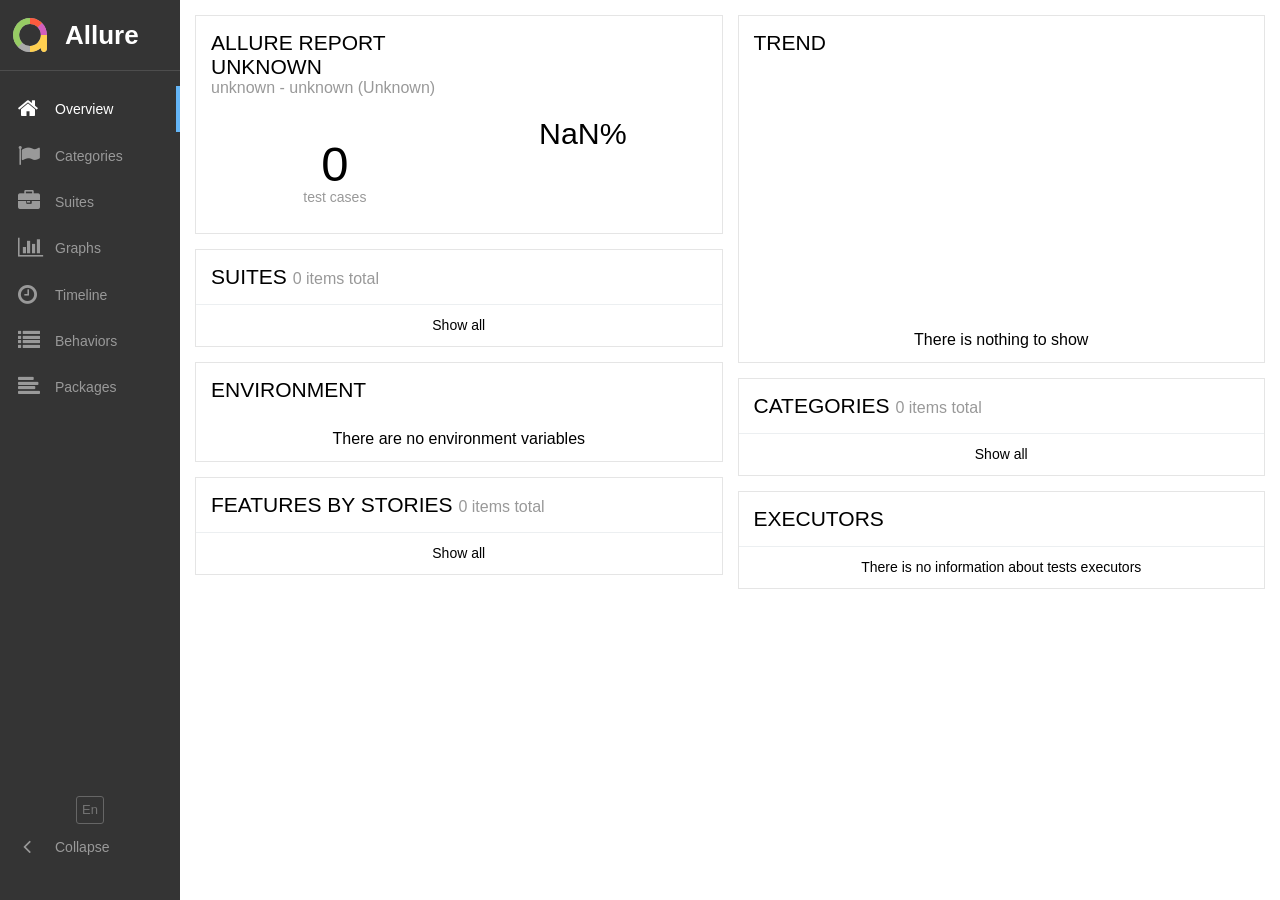
<file: apppo/report/html/index.html>
<!DOCTYPE html>
<html dir="ltr">
<head>
    <meta charset="utf-8">
    <title>Allure Report</title>
    <link rel="favicon" href="favicon.ico?v=2">
    <link rel="stylesheet" href="styles.css">
                <link rel="stylesheet" href="plugins/screen-diff/styles.css">
</head>
<body>
<div id="alert"></div>
<div id="content">
    <span class="spinner">
        <span class="spinner__circle"></span>
    </span>
</div>
<div id="popup"></div>
<script src="app.js"></script>
    <script src="plugins/behaviors/index.js"></script>
    <script src="plugins/packages/index.js"></script>
    <script src="plugins/screen-diff/index.js"></script>
</body>
</html>
</file>
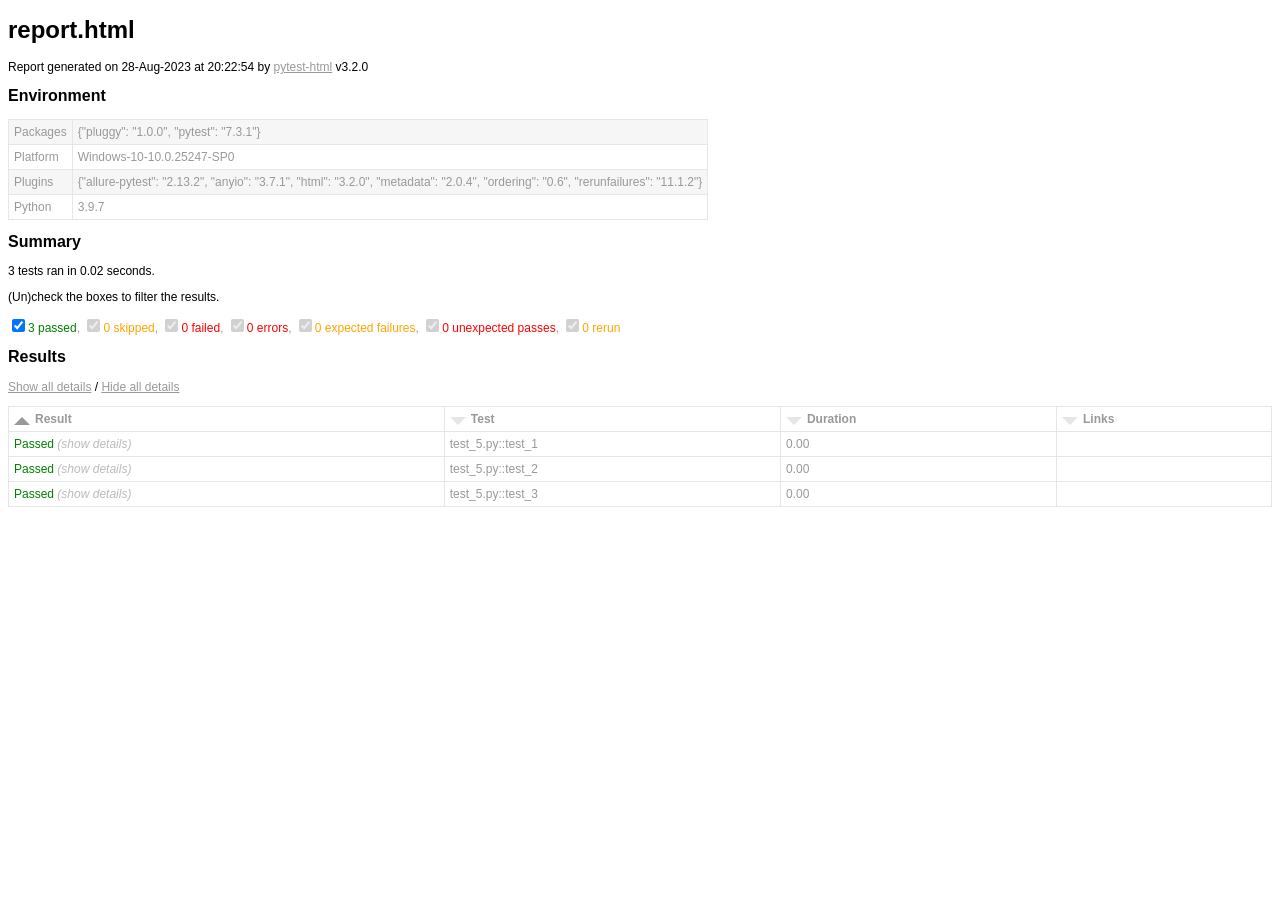
<file: pytest/report.html>
<!DOCTYPE html>
<html>
  <head>
    <meta charset="utf-8"/>
    <title>report.html</title>
    <link href="assets/style.css" rel="stylesheet" type="text/css"/></head>
  <body onLoad="init()">
    <script>/* This Source Code Form is subject to the terms of the Mozilla Public
 * License, v. 2.0. If a copy of the MPL was not distributed with this file,
 * You can obtain one at http://mozilla.org/MPL/2.0/. */


function toArray(iter) {
    if (iter === null) {
        return null;
    }
    return Array.prototype.slice.call(iter);
}

function find(selector, elem) { // eslint-disable-line no-redeclare
    if (!elem) {
        elem = document;
    }
    return elem.querySelector(selector);
}

function findAll(selector, elem) {
    if (!elem) {
        elem = document;
    }
    return toArray(elem.querySelectorAll(selector));
}

function sortColumn(elem) {
    toggleSortStates(elem);
    const colIndex = toArray(elem.parentNode.childNodes).indexOf(elem);
    let key;
    if (elem.classList.contains('result')) {
        key = keyResult;
    } else if (elem.classList.contains('links')) {
        key = keyLink;
    } else {
        key = keyAlpha;
    }
    sortTable(elem, key(colIndex));
}

function showAllExtras() { // eslint-disable-line no-unused-vars
    findAll('.col-result').forEach(showExtras);
}

function hideAllExtras() { // eslint-disable-line no-unused-vars
    findAll('.col-result').forEach(hideExtras);
}

function showExtras(colresultElem) {
    const extras = colresultElem.parentNode.nextElementSibling;
    const expandcollapse = colresultElem.firstElementChild;
    extras.classList.remove('collapsed');
    expandcollapse.classList.remove('expander');
    expandcollapse.classList.add('collapser');
}

function hideExtras(colresultElem) {
    const extras = colresultElem.parentNode.nextElementSibling;
    const expandcollapse = colresultElem.firstElementChild;
    extras.classList.add('collapsed');
    expandcollapse.classList.remove('collapser');
    expandcollapse.classList.add('expander');
}

function showFilters() {
    let visibleString = getQueryParameter('visible') || 'all';
    visibleString = visibleString.toLowerCase();
    const checkedItems = visibleString.split(',');

    const filterItems = document.getElementsByClassName('filter');
    for (let i = 0; i < filterItems.length; i++) {
        filterItems[i].hidden = false;

        if (visibleString != 'all') {
            filterItems[i].checked = checkedItems.includes(filterItems[i].getAttribute('data-test-result'));
            filterTable(filterItems[i]);
        }
    }
}

function addCollapse() {
    // Add links for show/hide all
    const resulttable = find('table#results-table');
    const showhideall = document.createElement('p');
    showhideall.innerHTML = '<a href="javascript:showAllExtras()">Show all details</a> / ' +
                            '<a href="javascript:hideAllExtras()">Hide all details</a>';
    resulttable.parentElement.insertBefore(showhideall, resulttable);

    // Add show/hide link to each result
    findAll('.col-result').forEach(function(elem) {
        const collapsed = getQueryParameter('collapsed') || 'Passed';
        const extras = elem.parentNode.nextElementSibling;
        const expandcollapse = document.createElement('span');
        if (extras.classList.contains('collapsed')) {
            expandcollapse.classList.add('expander');
        } else if (collapsed.includes(elem.innerHTML)) {
            extras.classList.add('collapsed');
            expandcollapse.classList.add('expander');
        } else {
            expandcollapse.classList.add('collapser');
        }
        elem.appendChild(expandcollapse);

        elem.addEventListener('click', function(event) {
            if (event.currentTarget.parentNode.nextElementSibling.classList.contains('collapsed')) {
                showExtras(event.currentTarget);
            } else {
                hideExtras(event.currentTarget);
            }
        });
    });
}

function getQueryParameter(name) {
    const match = RegExp('[?&]' + name + '=([^&]*)').exec(window.location.search);
    return match && decodeURIComponent(match[1].replace(/\+/g, ' '));
}

function init () { // eslint-disable-line no-unused-vars
    resetSortHeaders();

    addCollapse();

    showFilters();

    sortColumn(find('.initial-sort'));

    findAll('.sortable').forEach(function(elem) {
        elem.addEventListener('click',
            function() {
                sortColumn(elem);
            }, false);
    });
}

function sortTable(clicked, keyFunc) {
    const rows = findAll('.results-table-row');
    const reversed = !clicked.classList.contains('asc');
    const sortedRows = sort(rows, keyFunc, reversed);
    /* Whole table is removed here because browsers acts much slower
     * when appending existing elements.
     */
    const thead = document.getElementById('results-table-head');
    document.getElementById('results-table').remove();
    const parent = document.createElement('table');
    parent.id = 'results-table';
    parent.appendChild(thead);
    sortedRows.forEach(function(elem) {
        parent.appendChild(elem);
    });
    document.getElementsByTagName('BODY')[0].appendChild(parent);
}

function sort(items, keyFunc, reversed) {
    const sortArray = items.map(function(item, i) {
        return [keyFunc(item), i];
    });

    sortArray.sort(function(a, b) {
        const keyA = a[0];
        const keyB = b[0];

        if (keyA == keyB) return 0;

        if (reversed) {
            return keyA < keyB ? 1 : -1;
        } else {
            return keyA > keyB ? 1 : -1;
        }
    });

    return sortArray.map(function(item) {
        const index = item[1];
        return items[index];
    });
}

function keyAlpha(colIndex) {
    return function(elem) {
        return elem.childNodes[1].childNodes[colIndex].firstChild.data.toLowerCase();
    };
}

function keyLink(colIndex) {
    return function(elem) {
        const dataCell = elem.childNodes[1].childNodes[colIndex].firstChild;
        return dataCell == null ? '' : dataCell.innerText.toLowerCase();
    };
}

function keyResult(colIndex) {
    return function(elem) {
        const strings = ['Error', 'Failed', 'Rerun', 'XFailed', 'XPassed',
            'Skipped', 'Passed'];
        return strings.indexOf(elem.childNodes[1].childNodes[colIndex].firstChild.data);
    };
}

function resetSortHeaders() {
    findAll('.sort-icon').forEach(function(elem) {
        elem.parentNode.removeChild(elem);
    });
    findAll('.sortable').forEach(function(elem) {
        const icon = document.createElement('div');
        icon.className = 'sort-icon';
        icon.textContent = 'vvv';
        elem.insertBefore(icon, elem.firstChild);
        elem.classList.remove('desc', 'active');
        elem.classList.add('asc', 'inactive');
    });
}

function toggleSortStates(elem) {
    //if active, toggle between asc and desc
    if (elem.classList.contains('active')) {
        elem.classList.toggle('asc');
        elem.classList.toggle('desc');
    }

    //if inactive, reset all other functions and add ascending active
    if (elem.classList.contains('inactive')) {
        resetSortHeaders();
        elem.classList.remove('inactive');
        elem.classList.add('active');
    }
}

function isAllRowsHidden(value) {
    return value.hidden == false;
}

function filterTable(elem) { // eslint-disable-line no-unused-vars
    const outcomeAtt = 'data-test-result';
    const outcome = elem.getAttribute(outcomeAtt);
    const classOutcome = outcome + ' results-table-row';
    const outcomeRows = document.getElementsByClassName(classOutcome);

    for(let i = 0; i < outcomeRows.length; i++){
        outcomeRows[i].hidden = !elem.checked;
    }

    const rows = findAll('.results-table-row').filter(isAllRowsHidden);
    const allRowsHidden = rows.length == 0 ? true : false;
    const notFoundMessage = document.getElementById('not-found-message');
    notFoundMessage.hidden = !allRowsHidden;
}
</script>
    <h1>report.html</h1>
    <p>Report generated on 28-Aug-2023 at 20:22:54 by <a href="https://pypi.python.org/pypi/pytest-html">pytest-html</a> v3.2.0</p>
    <h2>Environment</h2>
    <table id="environment">
      <tr>
        <td>Packages</td>
        <td>{"pluggy": "1.0.0", "pytest": "7.3.1"}</td></tr>
      <tr>
        <td>Platform</td>
        <td>Windows-10-10.0.25247-SP0</td></tr>
      <tr>
        <td>Plugins</td>
        <td>{"allure-pytest": "2.13.2", "anyio": "3.7.1", "html": "3.2.0", "metadata": "2.0.4", "ordering": "0.6", "rerunfailures": "11.1.2"}</td></tr>
      <tr>
        <td>Python</td>
        <td>3.9.7</td></tr></table>
    <h2>Summary</h2>
    <p>3 tests ran in 0.02 seconds. </p>
    <p class="filter" hidden="true">(Un)check the boxes to filter the results.</p><input checked="true" class="filter" data-test-result="passed" hidden="true" name="filter_checkbox" onChange="filterTable(this)" type="checkbox"/><span class="passed">3 passed</span>, <input checked="true" class="filter" data-test-result="skipped" disabled="true" hidden="true" name="filter_checkbox" onChange="filterTable(this)" type="checkbox"/><span class="skipped">0 skipped</span>, <input checked="true" class="filter" data-test-result="failed" disabled="true" hidden="true" name="filter_checkbox" onChange="filterTable(this)" type="checkbox"/><span class="failed">0 failed</span>, <input checked="true" class="filter" data-test-result="error" disabled="true" hidden="true" name="filter_checkbox" onChange="filterTable(this)" type="checkbox"/><span class="error">0 errors</span>, <input checked="true" class="filter" data-test-result="xfailed" disabled="true" hidden="true" name="filter_checkbox" onChange="filterTable(this)" type="checkbox"/><span class="xfailed">0 expected failures</span>, <input checked="true" class="filter" data-test-result="xpassed" disabled="true" hidden="true" name="filter_checkbox" onChange="filterTable(this)" type="checkbox"/><span class="xpassed">0 unexpected passes</span>, <input checked="true" class="filter" data-test-result="rerun" disabled="true" hidden="true" name="filter_checkbox" onChange="filterTable(this)" type="checkbox"/><span class="rerun">0 rerun</span>
    <h2>Results</h2>
    <table id="results-table">
      <thead id="results-table-head">
        <tr>
          <th class="sortable result initial-sort" col="result">Result</th>
          <th class="sortable" col="name">Test</th>
          <th class="sortable" col="duration">Duration</th>
          <th class="sortable links" col="links">Links</th></tr>
        <tr hidden="true" id="not-found-message">
          <th colspan="4">No results found. Try to check the filters</th></tr></thead>
      <tbody class="passed results-table-row">
        <tr>
          <td class="col-result">Passed</td>
          <td class="col-name">test_5.py::test_1</td>
          <td class="col-duration">0.00</td>
          <td class="col-links"></td></tr>
        <tr>
          <td class="extra" colspan="4">
            <div class="empty log">No log output captured.</div></td></tr></tbody>
      <tbody class="passed results-table-row">
        <tr>
          <td class="col-result">Passed</td>
          <td class="col-name">test_5.py::test_2</td>
          <td class="col-duration">0.00</td>
          <td class="col-links"></td></tr>
        <tr>
          <td class="extra" colspan="4">
            <div class="empty log">No log output captured.</div></td></tr></tbody>
      <tbody class="passed results-table-row">
        <tr>
          <td class="col-result">Passed</td>
          <td class="col-name">test_5.py::test_3</td>
          <td class="col-duration">0.00</td>
          <td class="col-links"></td></tr>
        <tr>
          <td class="extra" colspan="4">
            <div class="empty log">No log output captured.</div></td></tr></tbody></table></body></html>
</file>
<file: apppo/report/html/plugins/screen-diff/styles.css>
.screen-diff__switchers {
  margin-bottom: 1em;
}

.screen-diff__switchers label + label {
  margin-left: 1em;
}

.screen-diff__overlay {
  position: relative;
  cursor: col-resize;
}

.screen-diff__container {
  overflow-x: auto;
}

.screen-diff__image-over {
  top: 0;
  left: 0;
  bottom: 0;
  background: #fff;
  position: absolute;
  overflow: hidden;
  box-shadow: 2px 0 1px -1px #aaa;
}
</file>
<file: pytest/assets/style.css>
body {
  font-family: Helvetica, Arial, sans-serif;
  font-size: 12px;
  /* demo not increase min-width as some may use split screens */
  min-width: 800px;
  color: #999;
}

h1 {
  font-size: 24px;
  color: black;
}

h2 {
  font-size: 16px;
  color: black;
}

p {
  color: black;
}

a {
  color: #999;
}

table {
  border-collapse: collapse;
}

/******************************
 * SUMMARY INFORMATION
 ******************************/
#environment td {
  padding: 5px;
  border: 1px solid #E6E6E6;
}
#environment tr:nth-child(odd) {
  background-color: #f6f6f6;
}

/******************************
 * TEST RESULT COLORS
 ******************************/
span.passed,
.passed .col-result {
  color: green;
}

span.skipped,
span.xfailed,
span.rerun,
.skipped .col-result,
.xfailed .col-result,
.rerun .col-result {
  color: orange;
}

span.error,
span.failed,
span.xpassed,
.error .col-result,
.failed .col-result,
.xpassed .col-result {
  color: red;
}

/******************************
 * RESULTS TABLE
 *
 * 1. Table Layout
 * 2. Extra
 * 3. Sorting items
 *
 ******************************/
/*------------------
 * 1. Table Layout
 *------------------*/
#results-table {
  border: 1px solid #e6e6e6;
  color: #999;
  font-size: 12px;
  width: 100%;
}
#results-table th,
#results-table td {
  padding: 5px;
  border: 1px solid #E6E6E6;
  text-align: left;
}
#results-table th {
  font-weight: bold;
}

/*------------------
 * 2. Extra
 *------------------*/
.log {
  background-color: #e6e6e6;
  border: 1px solid #e6e6e6;
  color: black;
  display: block;
  font-family: "Courier New", Courier, monospace;
  height: 230px;
  overflow-y: scroll;
  padding: 5px;
  white-space: pre-wrap;
}
.log:only-child {
  height: inherit;
}

div.image {
  border: 1px solid #e6e6e6;
  float: right;
  height: 240px;
  margin-left: 5px;
  overflow: hidden;
  width: 320px;
}
div.image img {
  width: 320px;
}

div.video {
  border: 1px solid #e6e6e6;
  float: right;
  height: 240px;
  margin-left: 5px;
  overflow: hidden;
  width: 320px;
}
div.video video {
  overflow: hidden;
  width: 320px;
  height: 240px;
}

.collapsed {
  display: none;
}

.expander::after {
  content: " (show details)";
  color: #BBB;
  font-style: italic;
  cursor: pointer;
}

.collapser::after {
  content: " (hide details)";
  color: #BBB;
  font-style: italic;
  cursor: pointer;
}

/*------------------
 * 3. Sorting items
 *------------------*/
.sortable {
  cursor: pointer;
}

.sort-icon {
  font-size: 0px;
  float: left;
  margin-right: 5px;
  margin-top: 5px;
  /*triangle*/
  width: 0;
  height: 0;
  border-left: 8px solid transparent;
  border-right: 8px solid transparent;
}
.inactive .sort-icon {
  /*finish triangle*/
  border-top: 8px solid #E6E6E6;
}
.asc.active .sort-icon {
  /*finish triangle*/
  border-bottom: 8px solid #999;
}
.desc.active .sort-icon {
  /*finish triangle*/
  border-top: 8px solid #999;
}
</file>
